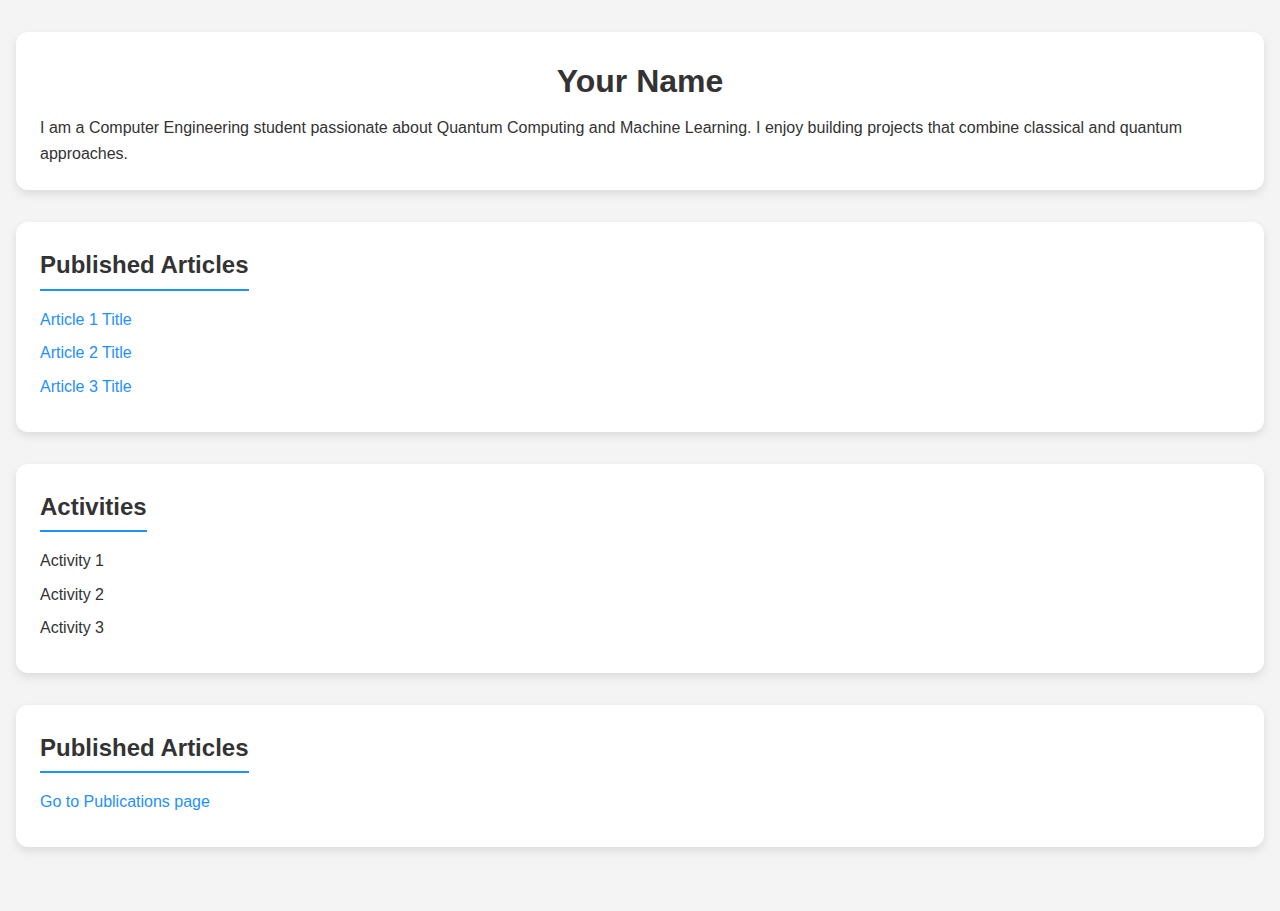
<file: index.html>
<!DOCTYPE html>
<html lang="en">
<head>
  <meta charset="UTF-8">
  <meta name="viewport" content="width=device-width, initial-scale=1.0">
  <title>My Portfolio</title>
  <link rel="stylesheet" href="style.css">
</head>
<body>

  <!-- Description -->
  <header class="card">
    <h1>Your Name</h1>
    <p>I am a Computer Engineering student passionate about Quantum Computing and Machine Learning. I enjoy building projects that combine classical and quantum approaches.</p>
  </header>

  <main>
    <!-- Published Articles Section -->
    <section id="articles" class="card">
      <h2>Published Articles</h2>
      <ul>
        <li><a href="#">Article 1 Title</a></li>
        <li><a href="#">Article 2 Title</a></li>
        <li><a href="#">Article 3 Title</a></li>
      </ul>
    </section>

    <!-- Activities Section -->
    <section id="activities" class="card">
      <h2>Activities</h2>
      <ul>
        <li>Activity 1</li>
        <li>Activity 2</li>
        <li>Activity 3</li>
      </ul>
    </section>
  </main>
<section id="articles" class="card">
  <h2>Published Articles</h2>
  <ul>
    <li><a href="publications.html">Go to Publications page</a></li>
  </ul>
</section>
</body>
</html>
</file>
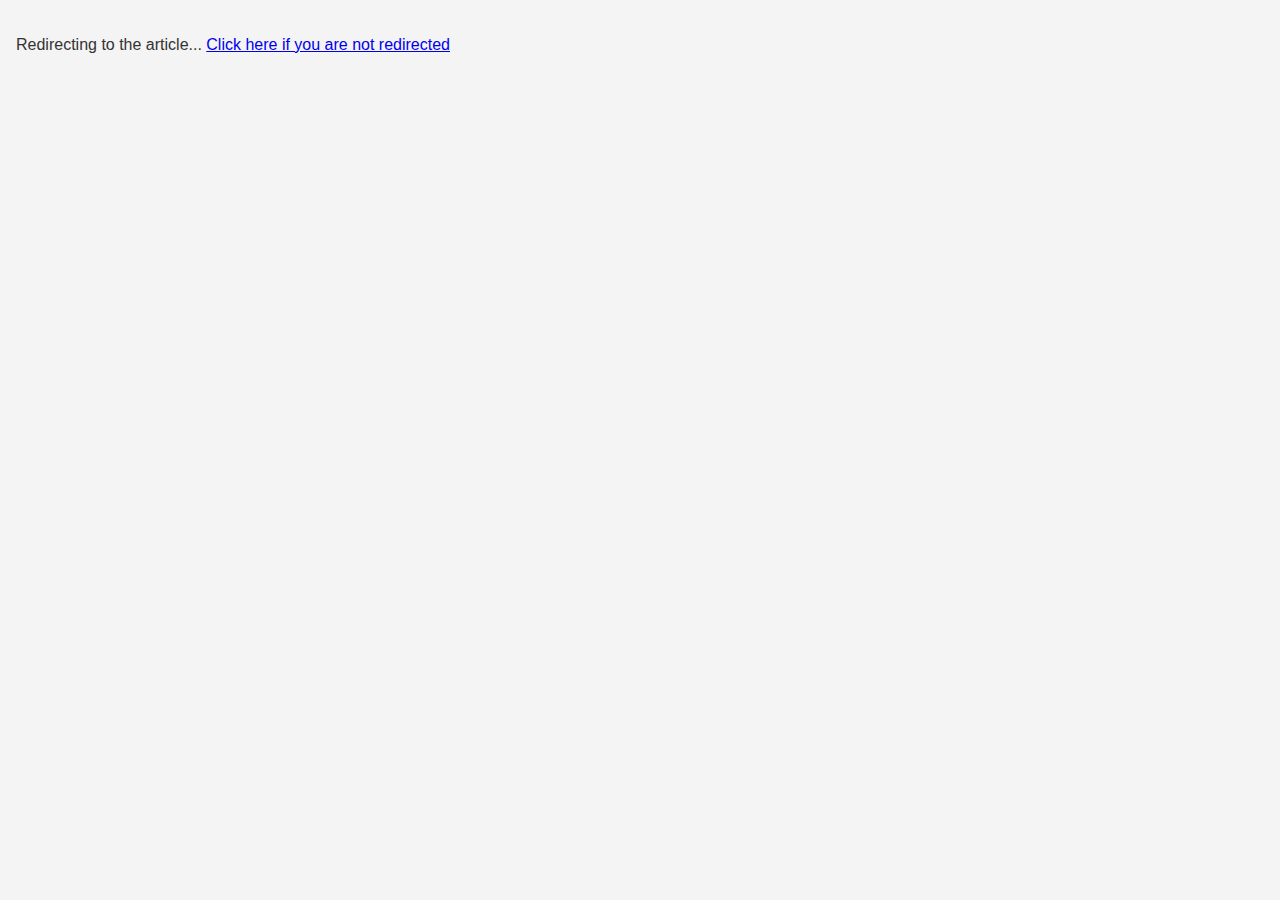
<file: viii_workshop_cq/index.html>
<!DOCTYPE html>
<html>
<head>
  <meta charset="UTF-8">
  <title>Redirecting to the article</title>
  <link rel="stylesheet" href="../style.css"> <!-- your CSS -->
  <meta http-equiv="refresh" content="0; URL=../publications/viii_workshop_cq.pdf">
</head>
<body>
  <p>Redirecting to the article... 
     <a href="../publications/viii_workshop_cq.pdf">Click here if you are not redirected</a>
  </p>
</body>
</html>
</file>
<file: style.css>
/* Reset básico */
* {
  margin: 0;
  padding: 0;
  box-sizing: border-box;
}

body {
  font-family: 'Arial', sans-serif;
  line-height: 1.6;
  background-color: #f4f4f4;
  color: #333;
  padding: 2rem 1rem;
}

/* Card style */
.card {
  background-color: white;
  padding: 1.5rem;
  margin-bottom: 2rem;
  border-radius: 12px;
  box-shadow: 0 4px 10px rgba(0,0,0,0.1);
}

.card h1 {
  margin-bottom: 0.5rem;
  text-align: center;
}

.card h2 {
  margin-bottom: 1rem;
  border-bottom: 2px solid #1e90ff;
  display: inline-block;
  padding-bottom: 4px;
}

.card ul {
  list-style: none;
}

.card ul li {
  margin-bottom: 0.5rem;
}

.card a {
  color: #1e90ff;
  text-decoration: none;
}

.card a:hover {
  text-decoration: underline;
}
</file>
